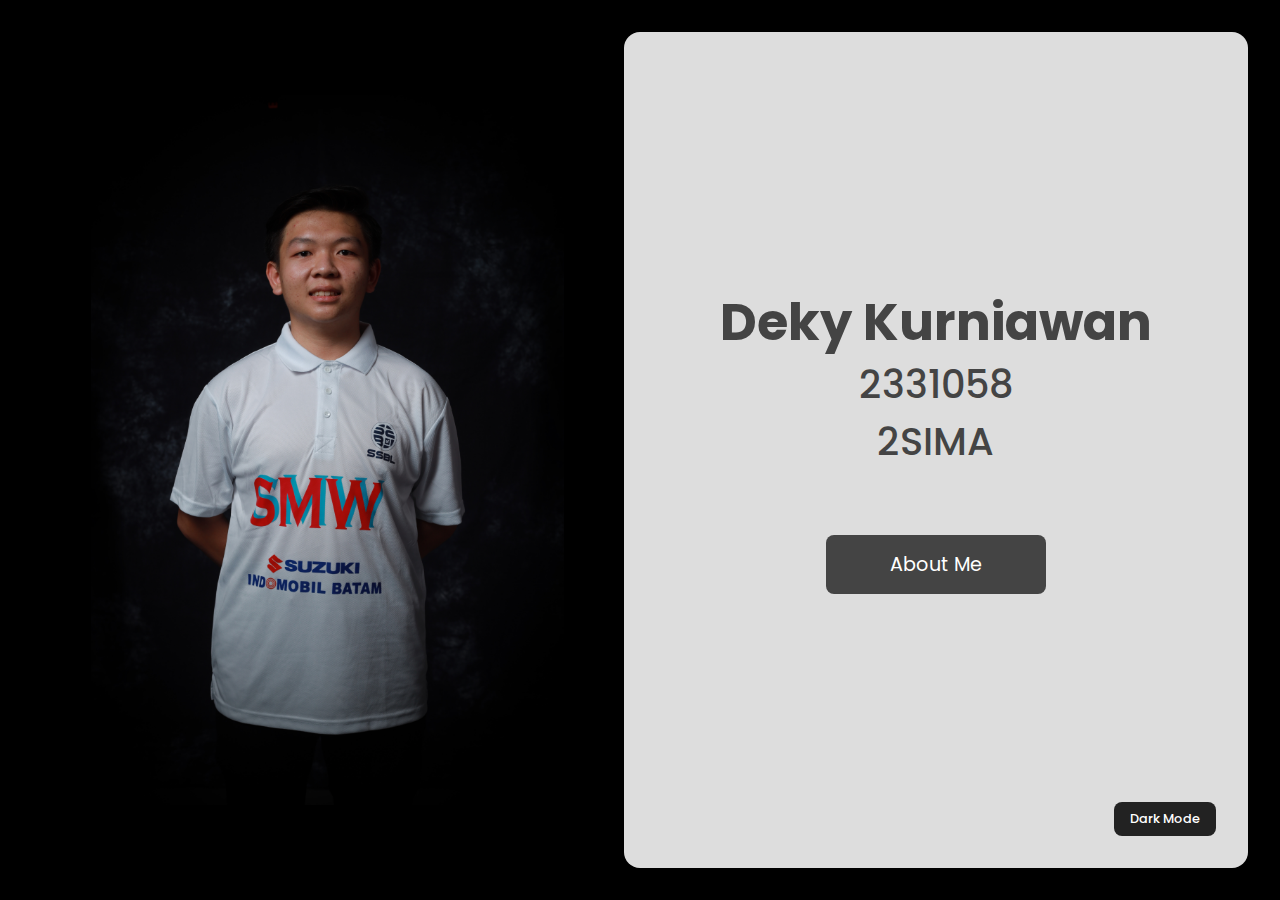
<file: index.html>
<!DOCTYPE html>
<html lang="en">
<head>
    <meta charset="UTF-8">
    <meta name="viewport" content="width=device-width, initial-scale=1.0">
    <link rel="stylesheet" href="css/style.css">
    <title>2SIMA | Deky Kurniawan</title>
</head>
<body class="container">
    <div class="left-container"></div>
    <div class="right-container" id="r-cont">
        <div class="info">
            <div class="desc">
                <h1>Deky Kurniawan</h1>
                <h2>2331058<br>2SIMA</h2>
            </div>
            <div class="abt-btn">
                <a href="detail.html" id="dButton">About Me</a>
            </div>
        </div>
        <div class="mode-change">
            <button type="button" onclick="dMode()" id="darkMode">Dark Mode</button>
            <button type="button" onclick="lMode()" id="lightMode">Light Mode</button>
        </div>
    </div>
    <script src="js/script.js"></script>
</body>
</html>
</file>
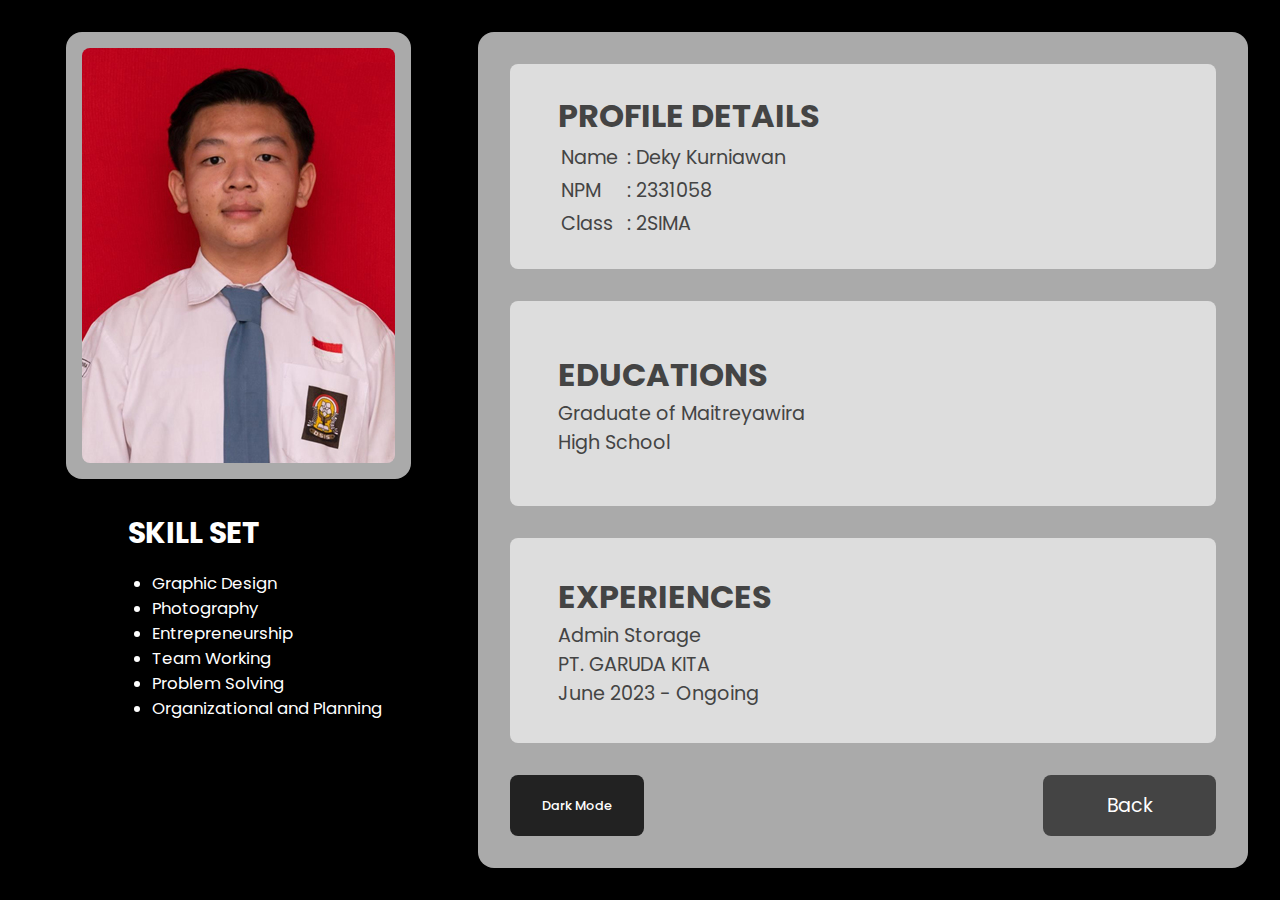
<file: detail.html>
<!DOCTYPE html>
<html lang="en">
<head>
    <meta charset="UTF-8">
    <meta name="viewport" content="width=device-width, initial-scale=1.0">
    <link rel="stylesheet" href="css/d-style.css">
    <title>Detail | Deky Kurniawan</title>
</head>
<body class="container">
    <div class="left-container">
        <div class="img" id="pasFoto">
            <img src="img/picture.jpg" alt="Foto">
        </div>
        <div class="skillset">
            <h1>SKILL SET</h1>
            <ul>
                <li>Graphic Design</li>
                <li>Photography</li>
                <li>Entrepreneurship</li>
                <li>Team Working</li>
                <li>Problem Solving</li>
                <li>Organizational and Planning</li>
            </ul>
        </div>
    </div>
    <div class="right-container" id="r-contDetail">
        <div class="profile" id="profile">
            <h1>PROFILE DETAILS</h1>
            <div class="table">
                <table>
                    <tr>
                        <td>Name</td>
                        <td>: Deky Kurniawan</td>
                    </tr>
                    <tr>
                        <td>NPM</td>
                        <td>: 2331058</td>
                    </tr>
                    <tr>
                        <td>Class</td>
                        <td>: 2SIMA</td>
                    </tr>
                </table>
            </div>
        </div>
        <div class="educations" id="educations">
            <h1>EDUCATIONS</h1>
            <p>Graduate of Maitreyawira<br>High School</p>
        </div>
        <div class="experiences" id="experiences">
            <h1>EXPERIENCES</h1>
            <p>Admin Storage<br>PT. GARUDA KITA<br>June 2023 - Ongoing</p>
        </div>
        <div class="button">
            <button type="button" onclick="dModeDetail()" id="darkMode">Dark Mode</button>
            <button type="button" onclick="lModeDetail()" id="lightMode">Light Mode</button>
            <a href="index.html" id="dButton">Back</a>
        </div>
    </div>
    <script src="js/script.js"></script>
</body>
</html>
</file>
<file: css/style.css>
@import url('https://fonts.googleapis.com/css2?family=Poppins:ital,wght@0,100;0,200;0,300;0,400;0,500;0,600;0,700;0,800;0,900;1,100;1,200;1,300;1,400;1,500;1,600;1,700;1,800;1,900&display=swap');

@keyframes enter {
	0% {
		opacity: 0;
		transform: translateX(50px);
	}

	100% {
		opacity: 1;
		transform: translateX(0);
	}
}

@keyframes bg {
    0% {
        opacity: 0;
    }

    100% {
        opacity: 1;
    }
}

* {
    font-family: Poppins, system-ui, -apple-system, BlinkMacSystemFont, 'Segoe UI', Roboto, Oxygen, Ubuntu, Cantarell, 'Open Sans', 'Helvetica Neue', sans-serif;
}

.container {
    box-sizing: border-box;
    display: flex;
    overflow: hidden;
    width: 100svw;
    height: 100svh;
    margin: 0;
    padding: 2rem;
    color: #444;
    background-color: #000;
}

.left-container {
    display: flex;
    width: 100%;
    height: 100%;
    background-image: url(../img/background.jpg);
    background-repeat: no-repeat;
    background-size: 80%;
    background-position: center;
    animation: bg 2s ease 0s 1 normal forwards;
}

.right-container {
    display: flex;
    box-sizing: border-box;
    flex-direction: column;
    width: 100%;
    height: 100%;
    align-items: center;
    justify-content: center;
    padding: 2rem;
    border-radius: 1rem;
    background-color: #ddd;
    animation: enter 2s ease 0s 1 normal forwards;
}

.info {
    display: flex;
    flex-direction: column;
    text-align: center;
    justify-content: center;
    width: 100%;
    height: 100%;
}

.desc {
    display: flex;
    flex-direction: column;
    text-align: center;
}

.desc h1 {
    font-size: 4vw;
    line-height: 0;
}

.desc h2 {
    margin: 0;
    padding: 0;
    font-size: 3vw;
    font-weight: 500;
}

.abt-btn {
    margin-top: 5rem;
}

.abt-btn a {
    background-color: #444;
    text-decoration: none;
    color: #fff;
    padding: 1rem 5vw;
    transition: .2s;
    border-radius: .5rem;
    font-size: 1.5vw;
}

.abt-btn a:hover {
    background-color: #000;
}

.mode-change {
    display: flex;
    width: 100%;
    justify-content: right;
}

.mode-change #darkMode {
    border: 0;
    background-color: #222;
    color: #fff;
    padding: .5rem 1rem;
    border-radius: .5rem;
    font-weight: 500;
    font-size: 1vw;
    cursor: pointer;
}

.mode-change #lightMode {
    display: none;
    border: 0;
    background-color: #fff;
    color: #222;
    padding: .5rem 1rem;
    border-radius: .5rem;
    font-weight: 500;
    font-size: 1vw;
    cursor: pointer;
}
</file>
<file: css/d-style.css>
@import url('https://fonts.googleapis.com/css2?family=Poppins:ital,wght@0,100;0,200;0,300;0,400;0,500;0,600;0,700;0,800;0,900;1,100;1,200;1,300;1,400;1,500;1,600;1,700;1,800;1,900&display=swap');

@keyframes enter {
	0% {
		opacity: 0;
		transform: translateX(250px);
	}

	100% {
		opacity: 1;
		transform: translateX(0);
	}
}

@keyframes skillset {
	0% {
		opacity: 0;
		transform: translateX(-250px);
	}

	100% {
		opacity: 1;
		transform: translateX(0);
	}
}

* {
    font-family: Poppins, system-ui, -apple-system, BlinkMacSystemFont, 'Segoe UI', Roboto, Oxygen, Ubuntu, Cantarell, 'Open Sans', 'Helvetica Neue', sans-serif;
}

.container {
    display: flex;
    box-sizing: border-box;
    overflow: hidden;
    background-color: #000;
    margin: 0;
    padding: 2rem;
    gap: 2rem;
    width: 100%;
    height: 100svh;
    color: #fff;
}

.left-container {
    display: flex;
    flex-direction: column;
    box-sizing: border-box;
    height: 100%;
    width: 35%;
    align-items: center;
    animation: skillset 2s ease 0s 1 normal forwards;
}

.img {
    display: flex;
    overflow: hidden;
    background-color: #aaa;
    padding: 1rem;
    justify-content: center;
    border-radius: 1rem;
}

.img img {
    width: 100%;
    height: 100%;
    border-radius: .5rem;
}

.skillset {
    display: flex;
    box-sizing: border-box;
    flex-direction: column;
    padding-block: 2rem;
}

.skillset h1 {
    font-size: 2.3vw;
    margin-left: 2rem;
    margin-block: 0;
}

.skillset ul li {
    font-size: 1.3vw;
    margin-left: 1rem;
}

.right-container {
    display: flex;
    box-sizing: border-box;
    flex-direction: column;
    height: 100%;
    width: 65%;
    padding: 2rem;
    gap: 2rem;
    color: #444;
    background-color: #aaa;
    border-radius: 1rem;
    animation: enter 2s ease 0s 1 normal forwards;
}

.right-container h1 {
    font-size: 2.5vw;
    margin: 0;
}

.right-container p {
    font-size: 1.5vw;
    margin: 0;
}

.right-container table {
    width: 40%;
}

.right-container table tr,td {
    font-size: 1.5vw;
}

.profile {
    display: flex;
    flex-direction: column;
    height: 100%;
    padding-inline: 3rem;
    background-color: #ddd;
    border-radius: .5rem;
    justify-content: center;
}

.educations {
    display: flex;
    flex-direction: column;
    height: 100%;
    padding-inline: 3rem;
    background-color: #ddd;
    border-radius: .5rem;
    justify-content: center;
}

.experiences {
    display: flex;
    flex-direction: column;
    height: 100%;
    padding-inline: 3rem;
    background-color: #ddd;
    border-radius: .5rem;
    justify-content: center;
}

.button {
    display: flex;
    width: 100%;
    justify-content: space-between;
}

.button a {
    float: right;
    background-color: #444;
    text-decoration: none;
    color: #fff;
    padding: 1rem 5vw;
    transition: .2s;
    border-radius: .5rem;
    font-size: 1.5vw;
}

.button a:hover {
    background-color: #000;
}

#darkMode {
    border: 0;
    background-color: #222;
    color: #fff;
    padding: .5rem 2rem;
    border-radius: .5rem;
    font-weight: 500;
    font-size: 1vw;
    cursor: pointer;
}

#lightMode {
    display: none;
    border: 0;
    background-color: #fff;
    color: #222;
    padding: .5rem 2rem;
    border-radius: .5rem;
    font-weight: 500;
    font-size: 1vw;
    cursor: pointer;
}
</file>
